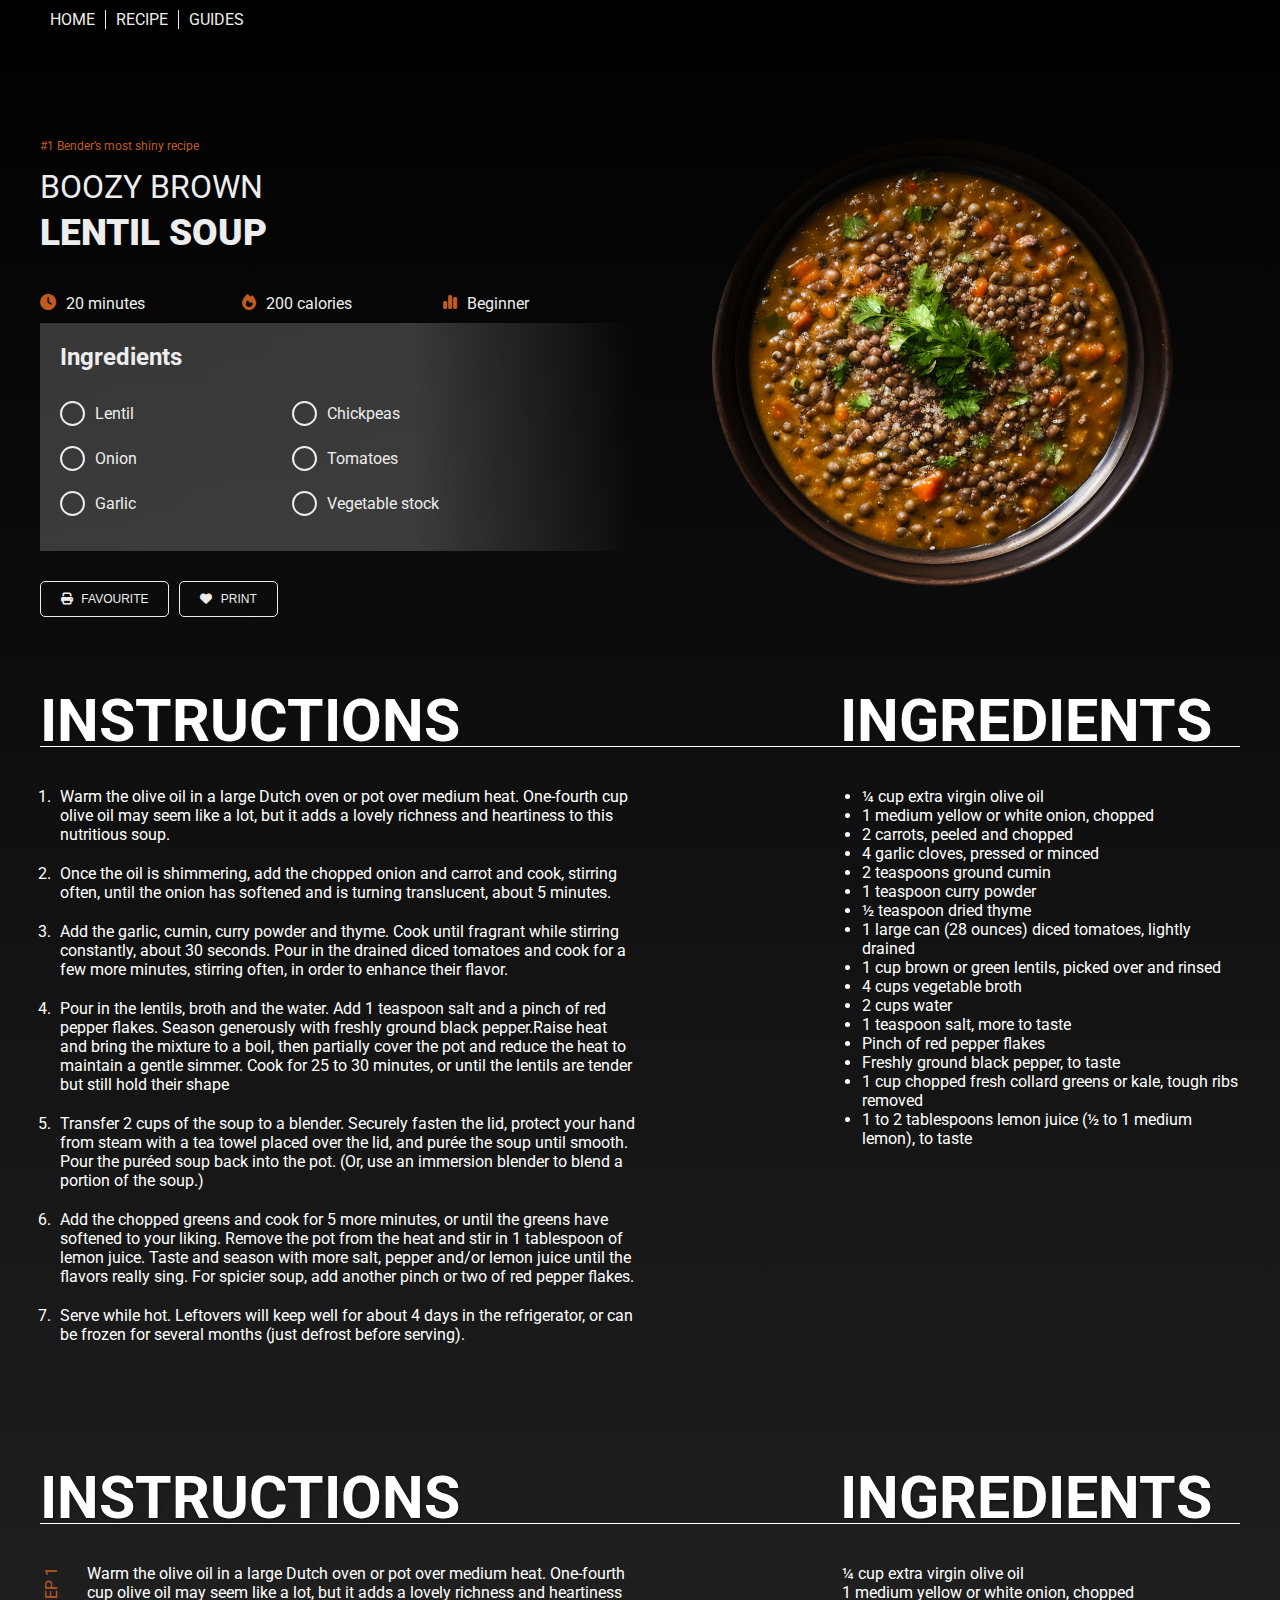
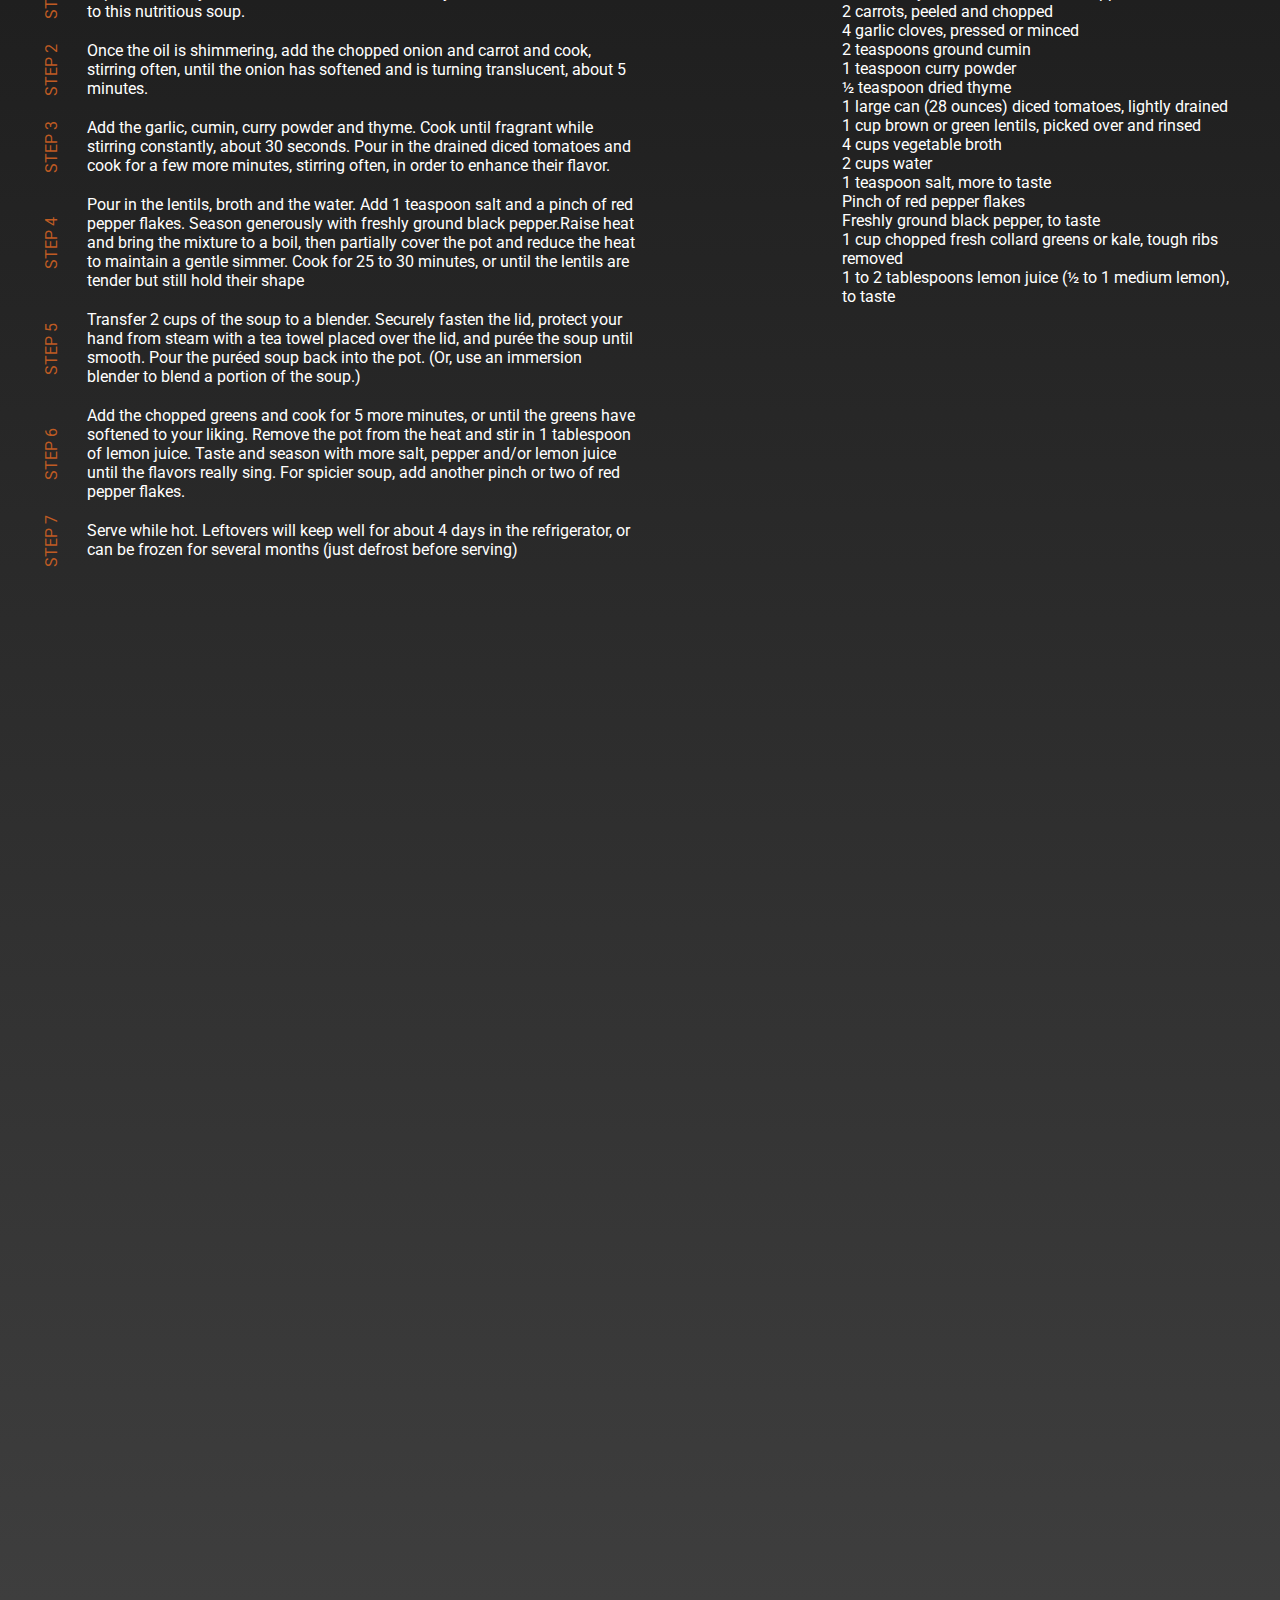
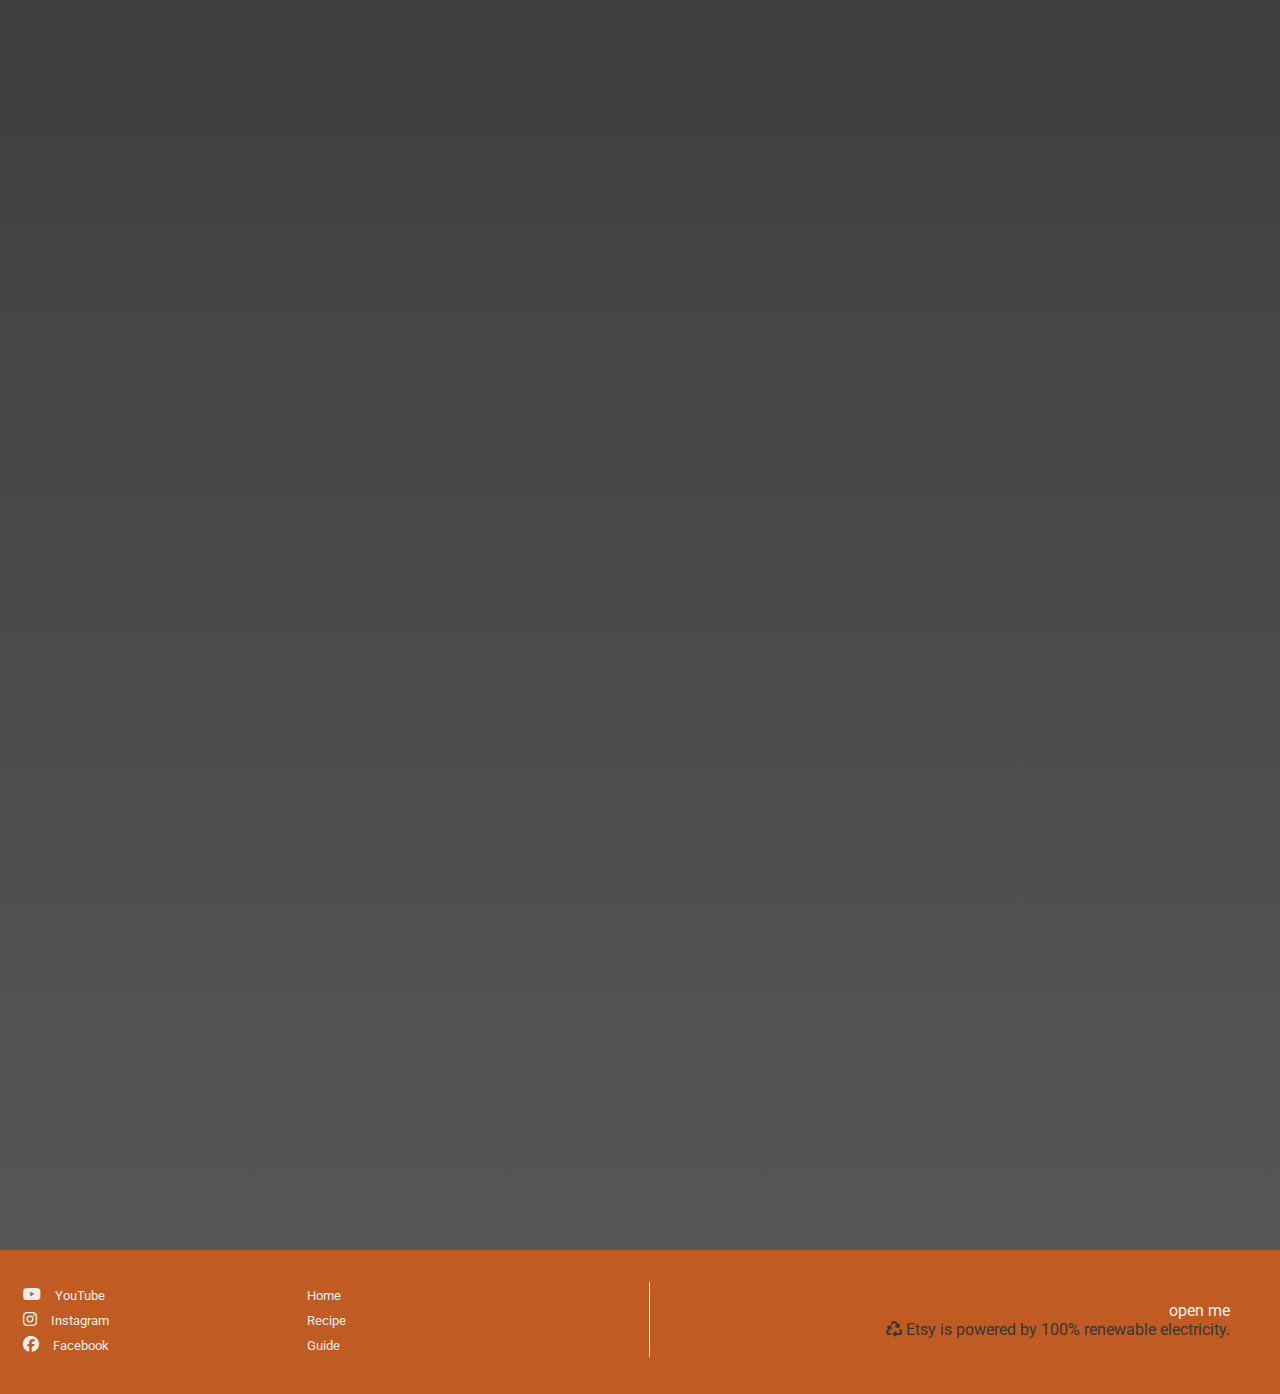
<file: recipe.html>
<!DOCTYPE html>
<html lang="en">
<head>
  <link rel="stylesheet" href="css/style.css">
  <link rel="stylesheet" href="https://cdnjs.cloudflare.com/ajax/libs/font-awesome/6.6.0/css/all.min.css">
  <meta charset="UTF-8">
  <meta name="viewport" content="width=device-width, initial-scale=1.0">
  <title>Recipe Webpage</title>
</head>
<body>
  <div class="container">

    <nav class="navigation">
      <div class="menu-container">
        <ul>
          <li>
            <a href="index.html">Home</a>
          </li>
          <li>
            <a href="recipe.html">Recipe</a>
          </li>
          <li>
            <a href="guides.html">GUIDES</a>
          </li>
        </ul>
      </div>
    </nav>

    

    <section class="recipe_details">
      <div class="recipe_details_left">
        <div class="recipe-hero-text">
          <p class="recipe-hero-text-smallest color-primary">#1 Bender’s most shiny recipe</p>
          <p class="recipe-hero-text-medium">Boozy brown</p>
          <p class="recipe-hero-text-large">Lentil soup</p>
        </div>
        
        <!-- div element to contain 3 info, checkboxes and 2 buttons -->
        <div class="recipe_details_ingredient_block">

          <!-- Part I -->
          <!-- div element .recipe_details_ingredient_block_info_three + .recipe_details_ingredient_block_info_three_item*3 with i+p as children -->
          <div class="recipe_details_ingredient_block_info_three">
            <div class="recipe_details_ingredient_block_info_three_item">
                <i class="fas fa-clock"></i>
                <p>20 minutes</p>
            </div>
            <div class="recipe_details_ingredient_block_info_three_item">
                <i class="fas fa-fire"></i>
                <p>200 calories</p>
            </div>
            <div class="recipe_details_ingredient_block_info_three_item">
                <i class="fas fa-chart-simple"></i>
                <p>Beginner</p>
            </div>



          </div>

       
          <div class="recipe_details_ingredients">
            <!-- Part II -->
            <!-- header (h4) + div element (.recipe_details_ingredient_block_checkboxes) & input fields-->
            <h4> Ingredients</h4>
            <div class="recipe_details_ingredient_block_checkboxes">
                <label> <input type="checkbox">Lentil</label>
                <label> <input type="checkbox">Chickpeas</label>
                <label> <input type="checkbox">Onion</label>
                <label> <input type="checkbox">Tomatoes</label>
                <label> <input type="checkbox">Garlic</label>
                <label> <input type="checkbox">Vegetable stock</label>
            </div>

          </div>

          <!-- Part III -->
          <!-- div element .recipe_details_ingredient_block_buttons with 2 buttons and i + a as children -->
          <div class="recipe_details_ingredient_block_buttons">
            <button>
                <i class="fas fa-print"></i>
                <a href="">Favourite</a>
            </button>
            <button>
                <i class="fas fa-heart"></i>
                <a href="">Print</a>
            </button>
          </div>


        </div>
      </div>

      <!-- right side contains image -->
      <div class="recipe_details_right">
        <div class="recipe_details_right_image">
          <img src="img/boozeLentil.png" alt="">
        </div>
      </div>
    </section>

    <!-- section one with the recipe instructions and ingredients-->
    <section class="content_up">
      <div class="content_up_headline">
        <h3>instructions</h3>
        <h3>ingredients</h3>
      </div>

      <!-- instructions sections -->
      <div class="content_up_text">
        <ol>
          <li>Warm the olive oil in a large Dutch oven or pot over medium heat. One-fourth cup olive oil may seem like a lot,
            but it adds a lovely richness and heartiness to this nutritious soup.
          </li>
          <li>Once the oil is shimmering, add the chopped onion and carrot and cook,
            stirring often, until the onion has softened and is turning translucent, about 5 minutes.
          </li>
          <li>Add the garlic, cumin, curry powder and thyme. Cook until fragrant while stirring constantly, about 30 seconds.
            Pour in the drained diced tomatoes and cook for a few more minutes, stirring often, in order to enhance their flavor.
          </li>
          <li>Pour in the lentils, broth and the water. Add 1 teaspoon salt and a pinch of red pepper flakes. 
            Season generously with freshly ground black pepper.Raise heat and bring the mixture to a boil, 
            then partially cover the pot and reduce the heat to maintain a gentle simmer. 
            Cook for 25 to 30 minutes, or until the lentils are tender but still hold their shape
          </li>
          <li>Transfer 2 cups of the soup to a blender. Securely fasten the lid, protect your hand from steam with a tea towel placed over the lid,
            and purée the soup until smooth. Pour the puréed soup back into the pot. (Or, use an immersion blender to blend a portion of the soup.)
          </li>
          <li>Add the chopped greens and cook for 5 more minutes, or until the greens have softened to your liking.
            Remove the pot from the heat and stir in 1 tablespoon of lemon juice. Taste and season with more salt, pepper and/or lemon juice until the flavors really sing.
            For spicier soup, add another pinch or two of red pepper flakes.
          </li>
          <li>Serve while hot.
            Leftovers will keep well for about 4 days in the refrigerator, or can be frozen for several months (just defrost before serving).
          </li>
        </ol>
        <!-- ingredients sections -->
        <ul>
          <li>¼ cup extra virgin olive oil</li>
          <li>1 medium yellow or white onion, chopped</li>
          <li>2 carrots, peeled and chopped</li>
          <li>4 garlic cloves, pressed or minced</li>
          <li>2 teaspoons ground cumin</li>
          <li>1 teaspoon curry powder</li>
          <li>½ teaspoon dried thyme</li>
          <li>1 large can (28 ounces) diced tomatoes, lightly drained</li>
          <li>1 cup brown or green lentils, picked over and rinsed</li>
          <li>4 cups vegetable broth</li>
          <li>2 cups water</li>
          <li>1 teaspoon salt, more to taste</li>
          <li>Pinch of red pepper flakes</li>
          <li>Freshly ground black pepper, to taste</li>
          <li> 1 cup chopped fresh collard greens or kale, tough ribs removed</li>
          <li>1 to 2 tablespoons lemon juice (½ to 1 medium lemon), to taste</li>
        </ul>
      </div>
    </section>

    <!-- section two with the recipe instructions and ingredients-->
    <section class="content_down">
      <div class="content_down_headline">
        <h3>instructions</h3>
        <h3>ingredients</h3>
      </div>

      <!-- instructions sections -->
      <div class="content_down_text">
        <ol>
          <div class="content_down_container">
            <p class="content_down_steps">Step 1</p>
            <p>Warm the olive oil in a large Dutch oven or pot over medium heat. One-fourth cup olive oil may seem like a lot,
              but it adds a lovely richness and heartiness to this nutritious soup.</p>
          </div>
          <div class="content_down_container">
            <p class="content_down_steps">Step 2</p>
            <p>Once the oil is shimmering, add the chopped onion and carrot and cook,
              stirring often, until the onion has softened and is turning translucent, about 5 minutes.</p>
          </div>
          <div class="content_down_container">
            <p class="content_down_steps">Step 3</p>
            <p>Add the garlic, cumin, curry powder and thyme. Cook until fragrant while stirring constantly, about 30 seconds.
              Pour in the drained diced tomatoes and cook for a few more minutes, stirring often, in order to enhance their flavor.</p>
          </div>
          <div class="content_down_container">
            <p class="content_down_steps">Step 4</p>
            <p>Pour in the lentils, broth and the water. Add 1 teaspoon salt and a pinch of red pepper flakes. 
              Season generously with freshly ground black pepper.Raise heat and bring the mixture to a boil, 
              then partially cover the pot and reduce the heat to maintain a gentle simmer. 
              Cook for 25 to 30 minutes, or until the lentils are tender but still hold their shape</p>
          </div>
          <div class="content_down_container">
            <p class="content_down_steps">Step 5</p>
            <p>Transfer 2 cups of the soup to a blender. Securely fasten the lid, protect your hand from steam with a tea towel placed over the lid,
              and purée the soup until smooth. Pour the puréed soup back into the pot. (Or, use an immersion blender to blend a portion of the soup.)</p>
          </div>
          <div class="content_down_container">
            <p class="content_down_steps">Step 6</p>
            <p>Add the chopped greens and cook for 5 more minutes, or until the greens have softened to your liking.
              Remove the pot from the heat and stir in 1 tablespoon of lemon juice. Taste and season with more salt, pepper and/or lemon juice until the flavors really sing.
              For spicier soup, add another pinch or two of red pepper flakes.</p>
          </div>
          <div class="content_down_container">
            <p class="content_down_steps">Step 7</p>
            <p>Serve while hot.
              Leftovers will keep well for about 4 days in the refrigerator, or can be frozen for several months (just defrost before serving)</p>
          </div>
        </ol>
        <!-- ingredients sections -->
        <ul>
          <li>¼ cup extra virgin olive oil</li>
          <li>1 medium yellow or white onion, chopped</li>
          <li>2 carrots, peeled and chopped</li>
          <li>4 garlic cloves, pressed or minced</li>
          <li>2 teaspoons ground cumin</li>
          <li>1 teaspoon curry powder</li>
          <li>½ teaspoon dried thyme</li>
          <li>1 large can (28 ounces) diced tomatoes, lightly drained</li>
          <li>1 cup brown or green lentils, picked over and rinsed</li>
          <li>4 cups vegetable broth</li>
          <li>2 cups water</li>
          <li>1 teaspoon salt, more to taste</li>
          <li>Pinch of red pepper flakes</li>
          <li>Freshly ground black pepper, to taste</li>
          <li> 1 cup chopped fresh collard greens or kale, tough ribs removed</li>
          <li>1 to 2 tablespoons lemon juice (½ to 1 medium lemon), to taste</li>
        </ul>
      </div>
    </section>

    <div class="filler_block"></div>

    <footer>
      <div class="footer_left">
        <div class="footer_left_some">
          <ul>
            <li>
                <i class="fa-brands fa-youtube"></i>
                <a href="#">YouTube</a>
              </li>
              <li>
                <i class="fa-brands fa-instagram"></i>
                <a href="#">Instagram</a>
             <li>
                <i class="fa-brands fa-facebook"></i>
                <a href="#">Facebook</a>
              </li>
          </ul>
        </div>
        <div class="footer_left_text">
          <ul>
            <li>
              <a href="index.html">Home</a>
            </li>
            <li>
              <a href="recipe.html">Recipe</a>
            </li>
            <li>
              <a href="guides.html">Guide</a>
            </li>
          </ul>
        </div>
      </div>
        <div class="footer_right">
          <p>
            <a href="https://open.spotify.com/album/6Xuu2z00jxRPZei4IJ9neK">open me</a>
          </p>
          <p>
            <i class="fa-solid fa-recycle"></i>
              Etsy is powered by 100% renewable electricity.
          </p>
        </div>
    </footer>
  </div>
</body>
</html>
</file>
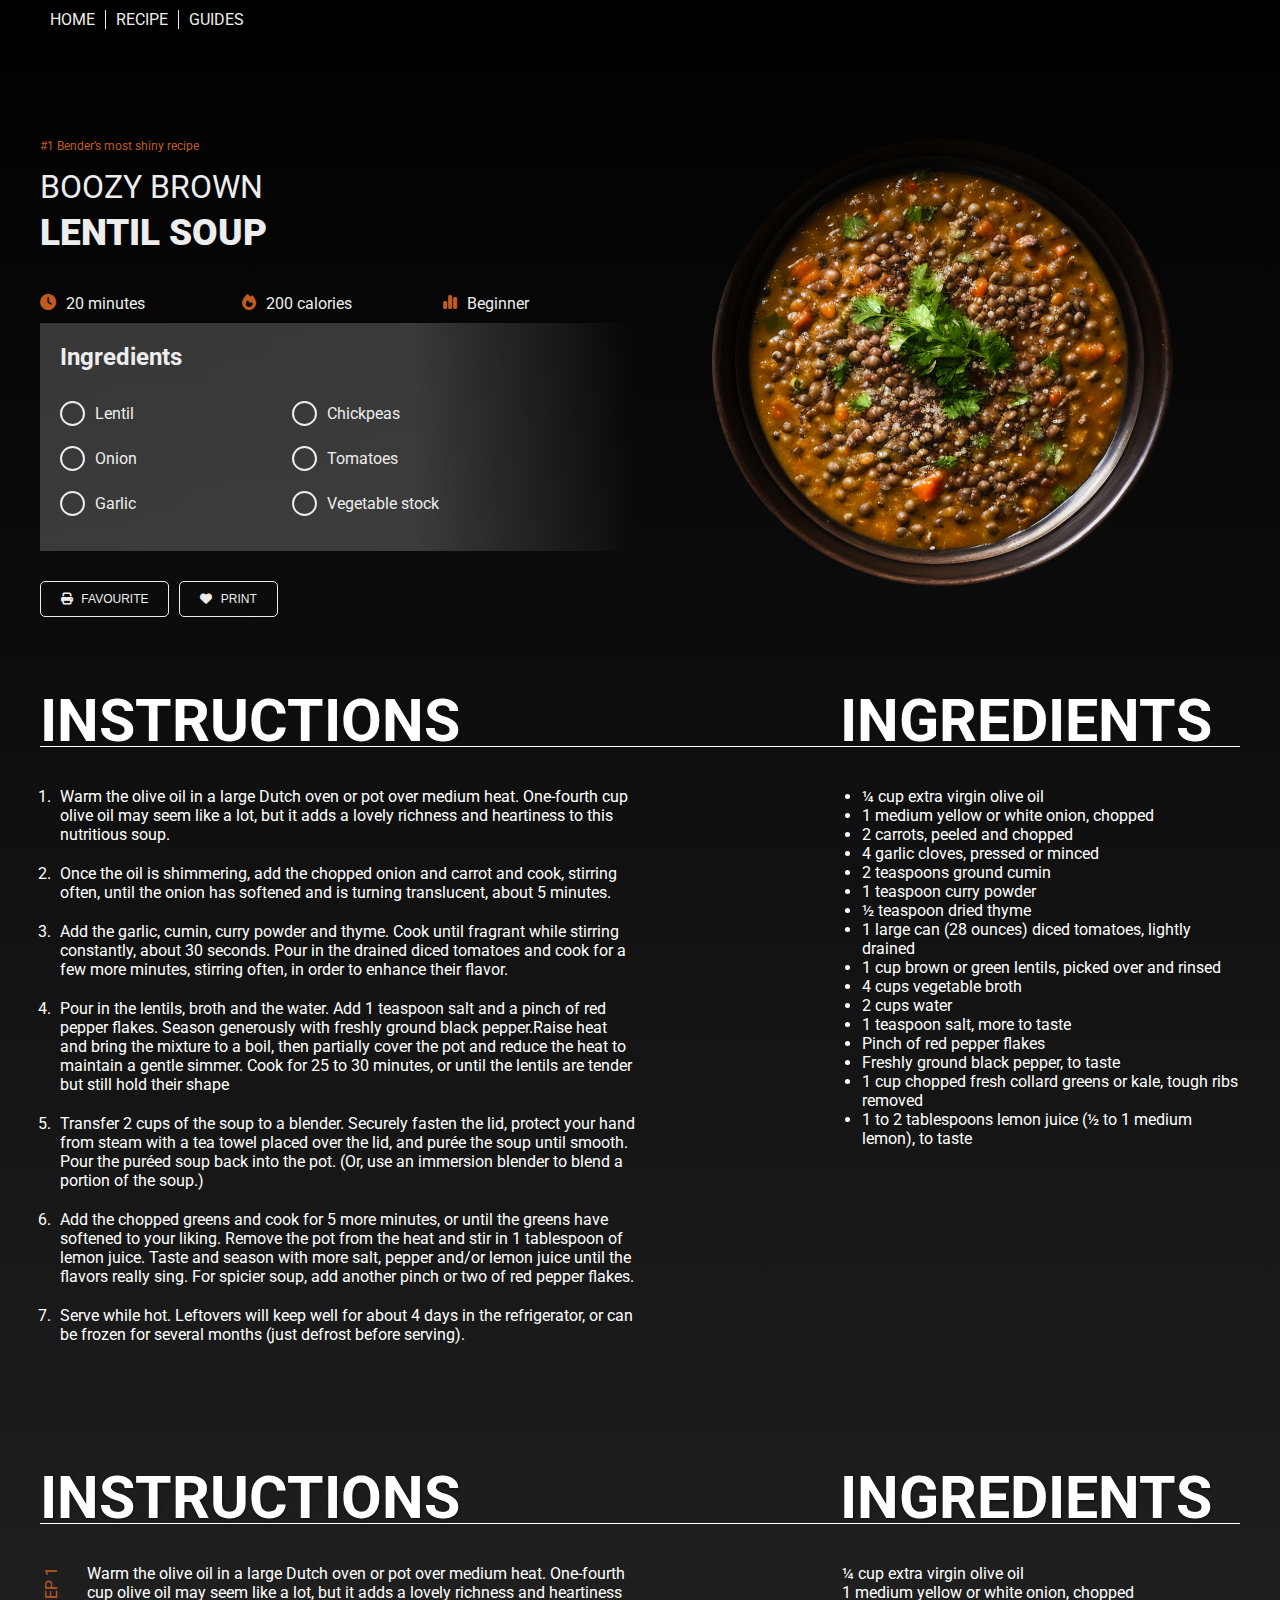
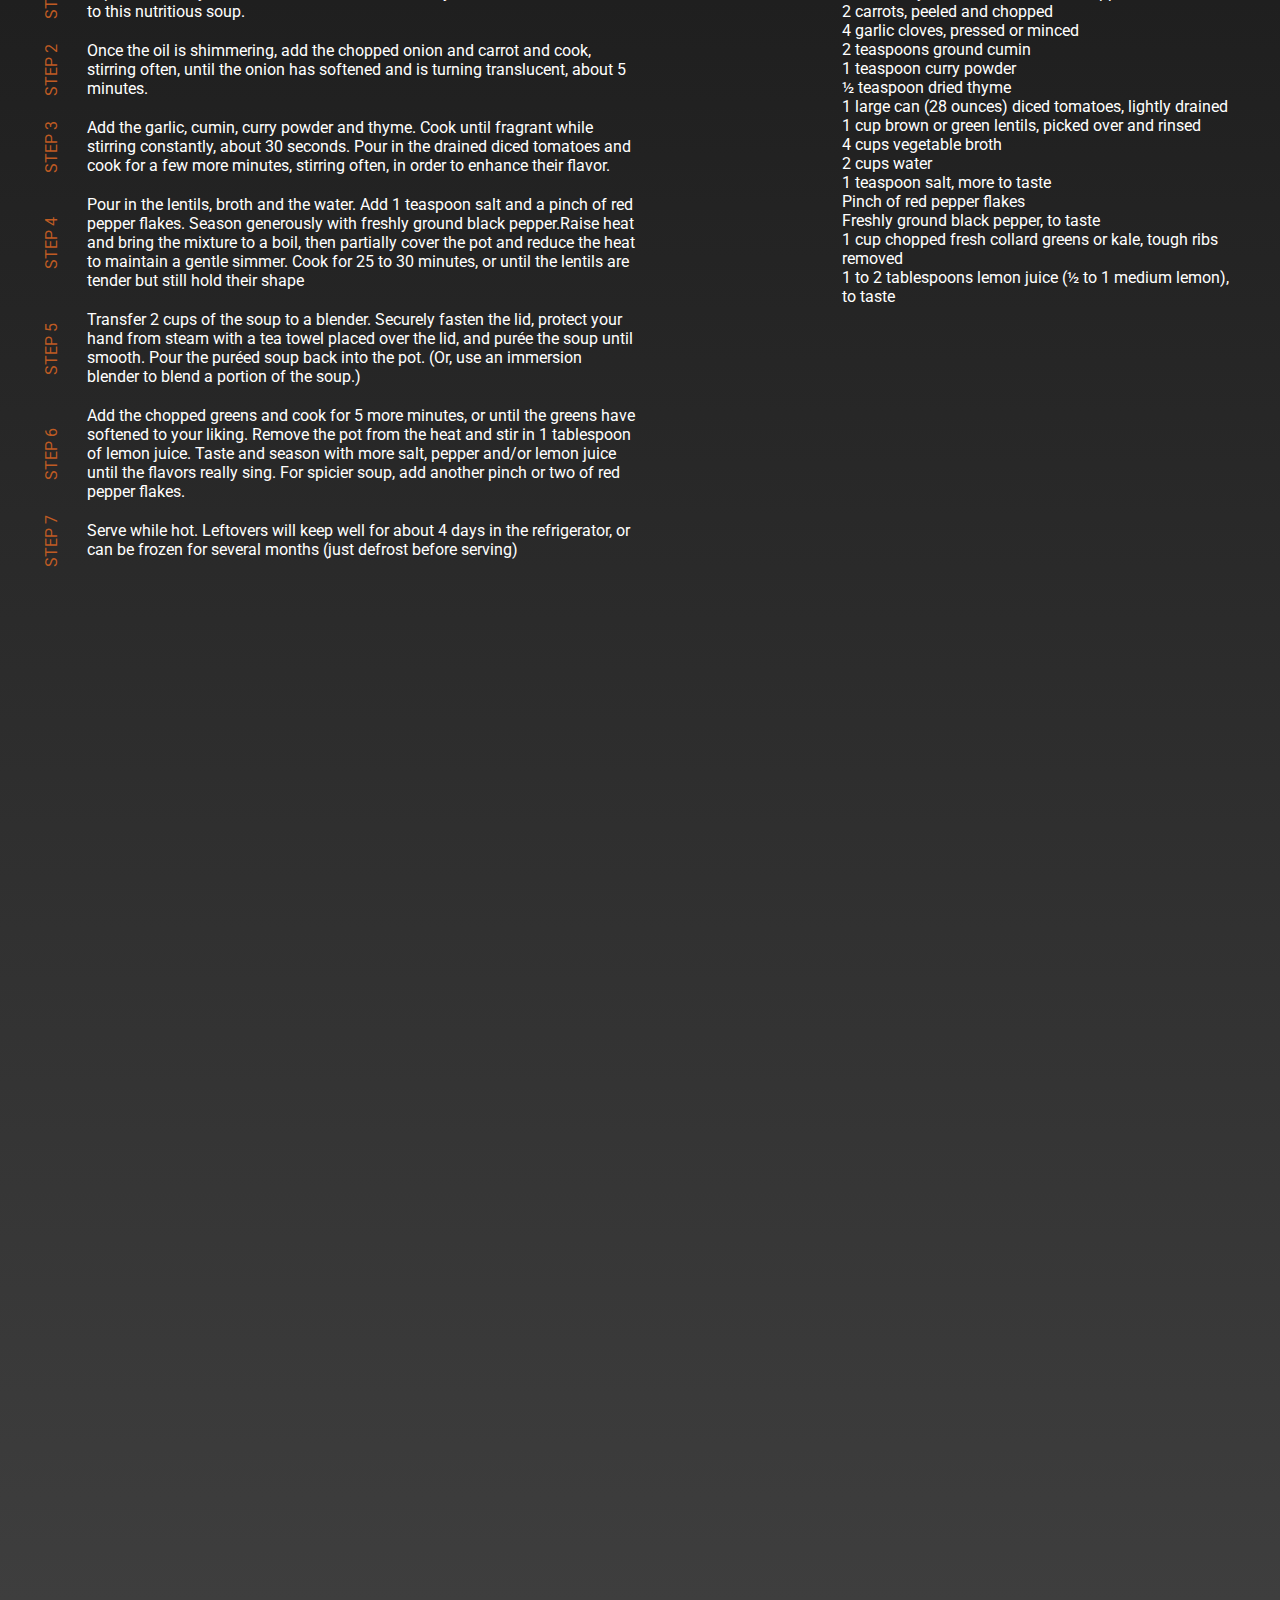
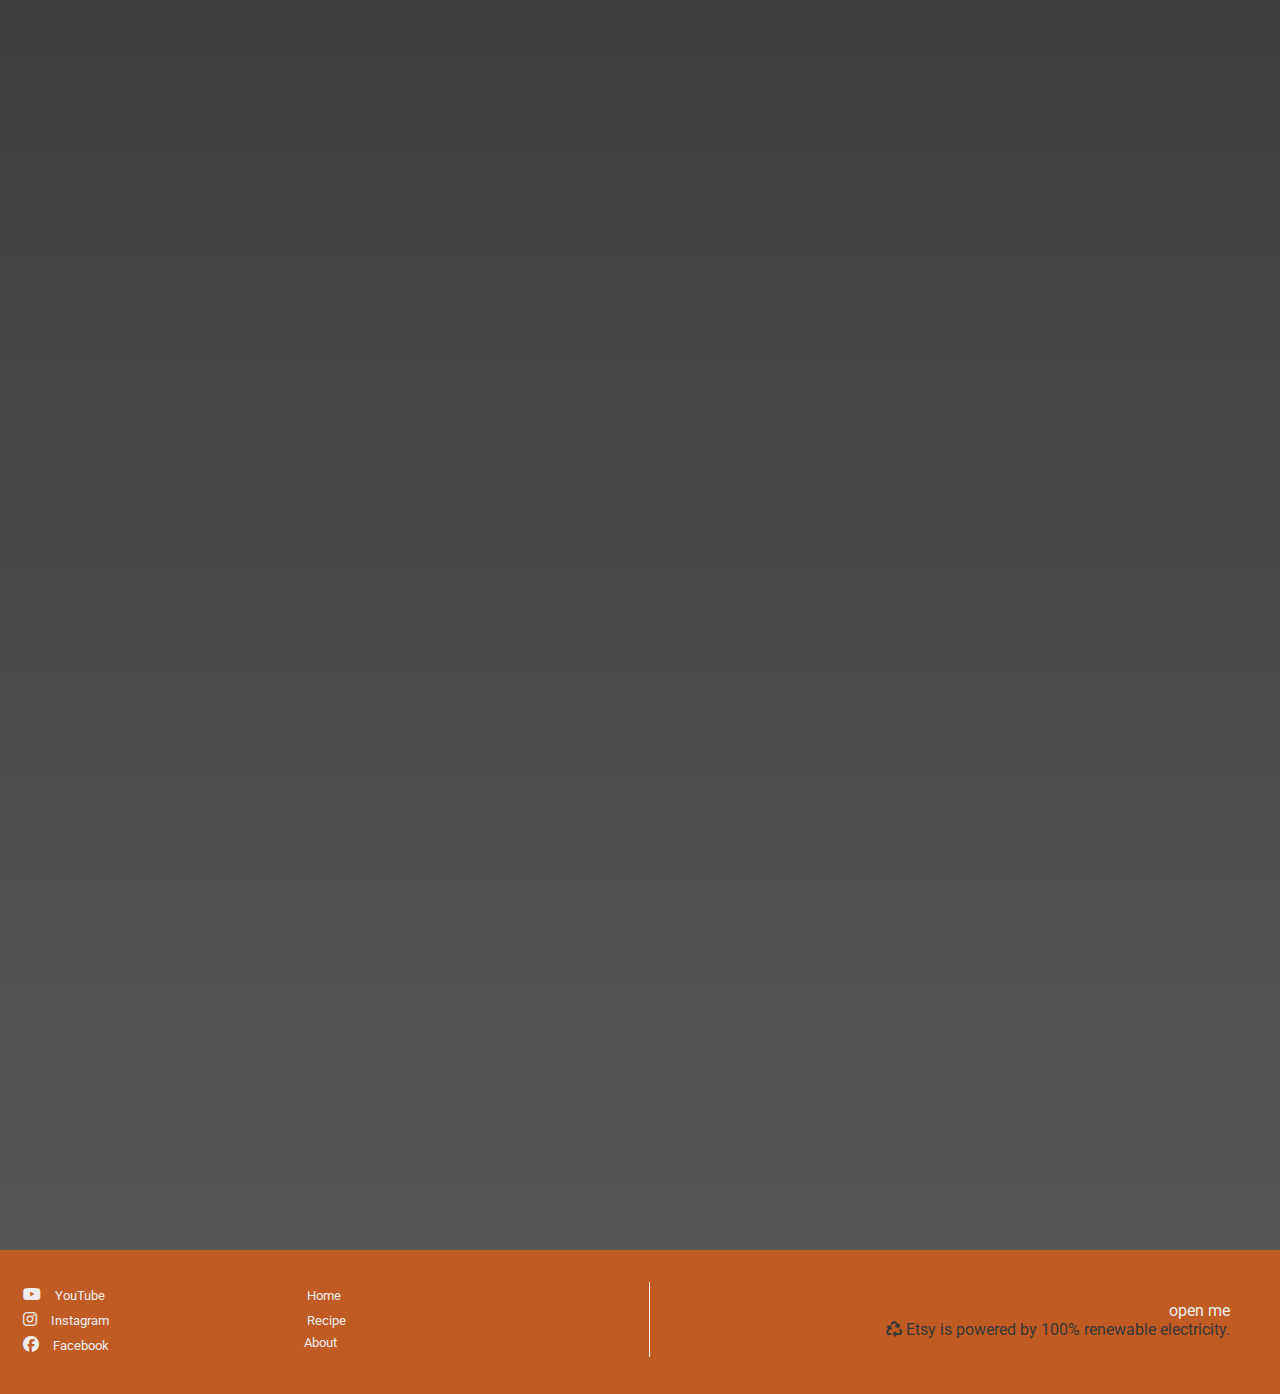
<file: subpage.html>
<!DOCTYPE html>
<html lang="en">
<head>
  <link rel="stylesheet" href="css/style.css">
  <link rel="stylesheet" href="https://cdnjs.cloudflare.com/ajax/libs/font-awesome/6.6.0/css/all.min.css">
  <meta charset="UTF-8">
  <meta name="viewport" content="width=device-width, initial-scale=1.0">
  <title>Recipe Webpage</title>
</head>
<body>
  <div class="container">

    <nav class="navigation">
      <div class="menu-container">
        <ul>
          <li>
            <a href="/">Home</a>
          </li>
          <li>
            <a href="subpage.html">Recipe</a>
          </li>
          <li>
            <a href="guide.html">GUIDES</a>
          </li>
        </ul>
      </div>
    </nav>

    

    <section class="recipe_details">
      <div class="recipe_details_left">
        <div class="recipe-hero-text">
          <p class="recipe-hero-text-smallest color-primary">#1 Bender’s most shiny recipe</p>
          <p class="recipe-hero-text-medium">Boozy brown</p>
          <p class="recipe-hero-text-large">Lentil soup</p>
        </div>
        
        <!-- div element to contain 3 info, checkboxes and 2 buttons -->
        <div class="recipe_details_ingredient_block">

          <!-- Part I -->
          <!-- div element .recipe_details_ingredient_block_info_three + .recipe_details_ingredient_block_info_three_item*3 with i+p as children -->
          <div class="recipe_details_ingredient_block_info_three">
            <div class="recipe_details_ingredient_block_info_three_item">
                <i class="fas fa-clock"></i>
                <p>20 minutes</p>
            </div>
            <div class="recipe_details_ingredient_block_info_three_item">
                <i class="fas fa-fire"></i>
                <p>200 calories</p>
            </div>
            <div class="recipe_details_ingredient_block_info_three_item">
                <i class="fas fa-chart-simple"></i>
                <p>Beginner</p>
            </div>



          </div>

       
          <div class="recipe_details_ingredients">
            <!-- Part II -->
            <!-- header (h4) + div element (.recipe_details_ingredient_block_checkboxes) & input fields-->
            <h4> Ingredients</h4>
            <div class="recipe_details_ingredient_block_checkboxes">
                <label> <input type="checkbox">Lentil</label>
                <label> <input type="checkbox">Chickpeas</label>
                <label> <input type="checkbox">Onion</label>
                <label> <input type="checkbox">Tomatoes</label>
                <label> <input type="checkbox">Garlic</label>
                <label> <input type="checkbox">Vegetable stock</label>
            </div>

          </div>

          <!-- Part III -->
          <!-- div element .recipe_details_ingredient_block_buttons with 2 buttons and i + a as children -->
          <div class="recipe_details_ingredient_block_buttons">
            <button>
                <i class="fas fa-print"></i>
                <a href="">Favourite</a>
            </button>
            <button>
                <i class="fas fa-heart"></i>
                <a href="">Print</a>
            </button>
          </div>


        </div>
      </div>

      <!-- right side contains image -->
      <div class="recipe_details_right">
        <div class="recipe_details_right_image">
          <img src="img/boozeLentil.png" alt="">
        </div>
      </div>
    </section>

    <!-- section one with the recipe instructions and ingredients-->
    <section class="content_up">
      <div class="content_up_headline">
        <h3>instructions</h3>
        <h3>ingredients</h3>
      </div>

      <!-- instructions sections -->
      <div class="content_up_text">
        <ol>
          <li>Warm the olive oil in a large Dutch oven or pot over medium heat. One-fourth cup olive oil may seem like a lot,
            but it adds a lovely richness and heartiness to this nutritious soup.
          </li>
          <li>Once the oil is shimmering, add the chopped onion and carrot and cook,
            stirring often, until the onion has softened and is turning translucent, about 5 minutes.
          </li>
          <li>Add the garlic, cumin, curry powder and thyme. Cook until fragrant while stirring constantly, about 30 seconds.
            Pour in the drained diced tomatoes and cook for a few more minutes, stirring often, in order to enhance their flavor.
          </li>
          <li>Pour in the lentils, broth and the water. Add 1 teaspoon salt and a pinch of red pepper flakes. 
            Season generously with freshly ground black pepper.Raise heat and bring the mixture to a boil, 
            then partially cover the pot and reduce the heat to maintain a gentle simmer. 
            Cook for 25 to 30 minutes, or until the lentils are tender but still hold their shape
          </li>
          <li>Transfer 2 cups of the soup to a blender. Securely fasten the lid, protect your hand from steam with a tea towel placed over the lid,
            and purée the soup until smooth. Pour the puréed soup back into the pot. (Or, use an immersion blender to blend a portion of the soup.)
          </li>
          <li>Add the chopped greens and cook for 5 more minutes, or until the greens have softened to your liking.
            Remove the pot from the heat and stir in 1 tablespoon of lemon juice. Taste and season with more salt, pepper and/or lemon juice until the flavors really sing.
            For spicier soup, add another pinch or two of red pepper flakes.
          </li>
          <li>Serve while hot.
            Leftovers will keep well for about 4 days in the refrigerator, or can be frozen for several months (just defrost before serving).
          </li>
        </ol>
        <!-- ingredients sections -->
        <ul>
          <li>¼ cup extra virgin olive oil</li>
          <li>1 medium yellow or white onion, chopped</li>
          <li>2 carrots, peeled and chopped</li>
          <li>4 garlic cloves, pressed or minced</li>
          <li>2 teaspoons ground cumin</li>
          <li>1 teaspoon curry powder</li>
          <li>½ teaspoon dried thyme</li>
          <li>1 large can (28 ounces) diced tomatoes, lightly drained</li>
          <li>1 cup brown or green lentils, picked over and rinsed</li>
          <li>4 cups vegetable broth</li>
          <li>2 cups water</li>
          <li>1 teaspoon salt, more to taste</li>
          <li>Pinch of red pepper flakes</li>
          <li>Freshly ground black pepper, to taste</li>
          <li> 1 cup chopped fresh collard greens or kale, tough ribs removed</li>
          <li>1 to 2 tablespoons lemon juice (½ to 1 medium lemon), to taste</li>
        </ul>
      </div>
    </section>

    <!-- section two with the recipe instructions and ingredients-->
    <section class="content_down">
      <div class="content_down_headline">
        <h3>instructions</h3>
        <h3>ingredients</h3>
      </div>

      <!-- instructions sections -->
      <div class="content_down_text">
        <ol>
          <div class="content_down_container">
            <p class="content_down_steps">Step 1</p>
            <p>Warm the olive oil in a large Dutch oven or pot over medium heat. One-fourth cup olive oil may seem like a lot,
              but it adds a lovely richness and heartiness to this nutritious soup.</p>
          </div>
          <div class="content_down_container">
            <p class="content_down_steps">Step 2</p>
            <p>Once the oil is shimmering, add the chopped onion and carrot and cook,
              stirring often, until the onion has softened and is turning translucent, about 5 minutes.</p>
          </div>
          <div class="content_down_container">
            <p class="content_down_steps">Step 3</p>
            <p>Add the garlic, cumin, curry powder and thyme. Cook until fragrant while stirring constantly, about 30 seconds.
              Pour in the drained diced tomatoes and cook for a few more minutes, stirring often, in order to enhance their flavor.</p>
          </div>
          <div class="content_down_container">
            <p class="content_down_steps">Step 4</p>
            <p>Pour in the lentils, broth and the water. Add 1 teaspoon salt and a pinch of red pepper flakes. 
              Season generously with freshly ground black pepper.Raise heat and bring the mixture to a boil, 
              then partially cover the pot and reduce the heat to maintain a gentle simmer. 
              Cook for 25 to 30 minutes, or until the lentils are tender but still hold their shape</p>
          </div>
          <div class="content_down_container">
            <p class="content_down_steps">Step 5</p>
            <p>Transfer 2 cups of the soup to a blender. Securely fasten the lid, protect your hand from steam with a tea towel placed over the lid,
              and purée the soup until smooth. Pour the puréed soup back into the pot. (Or, use an immersion blender to blend a portion of the soup.)</p>
          </div>
          <div class="content_down_container">
            <p class="content_down_steps">Step 6</p>
            <p>Add the chopped greens and cook for 5 more minutes, or until the greens have softened to your liking.
              Remove the pot from the heat and stir in 1 tablespoon of lemon juice. Taste and season with more salt, pepper and/or lemon juice until the flavors really sing.
              For spicier soup, add another pinch or two of red pepper flakes.</p>
          </div>
          <div class="content_down_container">
            <p class="content_down_steps">Step 7</p>
            <p>Serve while hot.
              Leftovers will keep well for about 4 days in the refrigerator, or can be frozen for several months (just defrost before serving)</p>
          </div>
        </ol>
        <!-- ingredients sections -->
        <ul>
          <li>¼ cup extra virgin olive oil</li>
          <li>1 medium yellow or white onion, chopped</li>
          <li>2 carrots, peeled and chopped</li>
          <li>4 garlic cloves, pressed or minced</li>
          <li>2 teaspoons ground cumin</li>
          <li>1 teaspoon curry powder</li>
          <li>½ teaspoon dried thyme</li>
          <li>1 large can (28 ounces) diced tomatoes, lightly drained</li>
          <li>1 cup brown or green lentils, picked over and rinsed</li>
          <li>4 cups vegetable broth</li>
          <li>2 cups water</li>
          <li>1 teaspoon salt, more to taste</li>
          <li>Pinch of red pepper flakes</li>
          <li>Freshly ground black pepper, to taste</li>
          <li> 1 cup chopped fresh collard greens or kale, tough ribs removed</li>
          <li>1 to 2 tablespoons lemon juice (½ to 1 medium lemon), to taste</li>
        </ul>
      </div>
    </section>

    <div class="filler_block"></div>

    <footer>
      <div class="footer_left">
        <div class="footer_left_some">
          <ul>
            <li>
              <i class="fa-brands fa-youtube"></i>
              <a href="#">YouTube</a>
            </li>
            <li>
              <i class="fa-brands fa-instagram"></i>
              <a href="#">Instagram</a>
            </li>
            <li>
              <i class="fa-brands fa-facebook"></i>
              <a href="#">Facebook</a>
            </li>
          </ul>
        </div>
        <div class="footer_left_text">
          <ul>
              <li>
                <a href="#">Home</a>
              </li>
              <li>
                <a href="#">Recipe</a>
              </li>
                <a href="#">About</a>
              </li>
          </ul>
        </div>
        </div>
        <div class="footer_right">
          <p>
            <a href="https://open.spotify.com/album/6Xuu2z00jxRPZei4IJ9neK">open me</a>
          </p>
          <p>
            <i class="fa-solid fa-recycle"></i>
            Etsy is powered by 100% renewable electricity.
          </p>
        </div>
      </div>
    </footer>

  </div>
</body>
</html>
</file>
<file: css/style.css>
@import url('https://fonts.googleapis.com/css2?family=Roboto:ital,wght@0,100;0,300;0,400;0,500;0,700;0,900;1,100;1,300;1,400;1,500;1,700;1,900&display=swap');
@import url('https://fonts.googleapis.com/css2?family=Roboto+Condensed:ital,wght@0,100..900;1,100..900&display=swap');
:root {
/*Dimensions*/
--width-full:100%;
--width-12col:1200px;

/*Grid Settings*/
--grid-gap: 10px;
--padding-default: 20px;

/*Colors*/
--backround-color-navigation: #00000088;
--backround-color-light: #ededed;
--backround-color-dark-bg: #111111;
--primary-color: #bf5b23;
--color-white: #ffffff;
--color_dark: #373737;
--color-light: #ebebeb;

/*color swatch category*/
--category-seafood: #3E30E2;
--category-chicken: #249C8E;
--category-meats: #D09189;
--category-veg: #298F3F;
--category-dessert: #9374EB;
--category-misc: #9A951E;
--category-pasta: #BF5B23;
}

/*reset CSS*/
*{
    margin: 0;
    padding: 0;
    box-sizing: border-box;
}

/**Global Styles*/
.category-seafood{
    color: var(--category-seafood);
}
.category-chicken{
    color: var(--category-chicken);
}
.category-meats{
    color: var(--category-meats);
}
.category-veg{
    color: var(--category-veg);
}
.category-dessert{
    color: var(--category-dessert);
}
.category-misc{
    color: var(--category-misc);
}
.category-pasta{
    color: var(--category-pasta);
}

body{
    background-color:var(--backround-color-dark-bg);
    font-family: "Roboto", sans-serif;
}

.container{
    background: rgb(0,0,0);
    background: linear-gradient(180deg, rgba(0,0,0,1) 0%, rgba(89,89,89,1) 100%);
    width: var(--width-full);
    height: auto;

}
.navigation{
background-color:var(--backround-color-navigation);
position: relative;
z-index: 1000; /*this will give the transparecy*/
}

.menu-container{
width:var(--width-12col);
margin:0 auto;
}

.menu-container ul {
    display: flex;
}

.menu-container ul li {
    list-style-type: none;
    margin:10px 0 10px 0; /* it starts with the margin from top, right, bottom, left*/
  }
  .menu-container ul li a{  /*this is how we go exactly to the home button, by writting every box*/
    color: var(--backround-color-light);
    text-decoration: none; /*this removed the underline from the words written in the navigation bar*/
    text-transform: uppercase;
    border-right: 1px solid var(--backround-color-light); /*when we have a border we need to write width, type and the color last*/
    padding-right: 10px;
    padding: 0 10px 0 10px;
  }

  .menu-container ul li a:hover {  
    color: var(--primary-color);
   }

   .menu-container ul li:last-child a {  /*if you were to attach ''last child'' to a, it wold not work because it doesn't recognise cause it is not a list, there is only one a, while li- there are 3 of those*/
    border-right: none;
   }

  .hero{
    background-image: url('https://picsum.photos/1920/800');
    width: var(--width-full);
    height: auto;
    min-height: 600px;
    background-repeat: no-repeat;
    background-size: cover;
    background-position: center center;
    margin-top: -40px;
    color: var(--backround-color-light);

  }
    .hero-container{
        display:grid;
        grid-template-columns: repeat(12, 1fr);
        grid-template-rows: auto auto auto;
        width: var(--width-12col);
        gap: var(--grid-gap);
        margin: 0 auto;
    }

    .hero-text{
        grid-column: 1/span 4;
        margin-top: 200px;
        grid-row: 1;
    }
    .hero-search{
        grid-column: 2/span 3;
        margin-top: 60px;
        grid-row: 2;
        position: relative;
    } 

    .search-input{
        background-color: transparent; /*this will not work in Safari- need to add -webkit-appearance: none;*/
        outline: none;
        border: 1px solid var(--backround-color-light);
        border-radius: 5px;
        padding: 10px 20px 10px 40px;
        color: var(--backround-color-light);
    }

    .search-input::placeholder{
        color: var(--backround-color-light);
    }

    #search-icon{
        color: var(--backround-color-light);
        position:absolute;
        top: 10px;
        left: 10px;
    }
    
    .hero-text-smallest{
        font-size: 12px;
    }
    .hero-text-medium{
        font-size: 32px;
        text-transform: uppercase;
        margin-top: 15px;
    }
    .hero-text-large{
        font-size: 37px;
        text-transform: uppercase;
        font-weight: 900;
        margin-top: 5px;
        margin-bottom: 15px;
    }
    .todays_recipes{
        height: fit-content;
        width: var(--width-full);
        display: grid;
        grid-template-columns: 1 fr;
        grid-template-rows: 130px auto;
        gap: var(--grid-gap);
    }

    .todays_recipes_content_block_image img {
        height:200px;
        width: 100%;
        background-size: cover;
        background-position: center;
        border-radius: 5px 5px 0 0; /* you can also do border-top-left-radius: ; */
        }
        /*.todays_recipes_content_block_image{
            clip-path: polygon(0 0, 100% 15%, 100% 100%, 0% 100%);
        } */

    .todays_recipes_headline {
        color: var(--color-white);
        height: 60px;
        border-bottom: 1px solid var(--color-white);
        text-transform: uppercase;
        font-weight: 700;
        display: flex;
        align-items: center;
        justify-self: flex-start;
        margin: 70px auto;
        width: var(--width-12col);
        font-size: 50px;
        text-shadow: 1px 1px 3px var(--backround-color-dark-bg);
    }

    .todays_recipes_content{
        display: grid;
        grid-template-columns: repeat(4, 1fr);
        gap: var(--grid-gap);
        box-sizing: border-box;
        width: var(--width-12col);
        margin:0 auto;
    }
    .todays_recipes_content_block{
        background-color: var(--backround-color-light);
        border-radius: 5px;
        box-shadow: 1px 1px 2px var(--backround-color-dark-bg);
    }
    .todays_recipes_content_block_text{
        padding:20px;
        color: var(--color_dark);
        display: flex;
        flex-direction: column;
        justify-content: space-between;
        flex: 1;
    }

    .todays_recipes_content_block_text h4{
        text-transform: uppercase;
        font-size: 22px;
        font-weight: 700;
        margin-bottom: 10px;
    }
    .todays_recipes_content_block_text p{
        font-size: 16px;
        font-family: 'Roboto Condensed', sans-serif;
    }

    .todays_recipes_content_block_bottom_area{
        display: flex; /*this makes the things inside go on the horizontal line compared to display grid*/
        justify-content: space-between;
        margin: 20px 0 0 0;
    }
    .todays_recipes_content_block_bottom_area_left{
        display: flex;
        flex-direction: column;
        justify-content: space-between;
        padding: 0 0 0 10px;
        border-left: 1px solid var(--category-seafood);
        text-transform: uppercase;
    }
    
    div[data-category="seafood"] {
        border-left: 1px solid var(--category-seafood);
    }
    p[data-category="seafood"]{
        color: var(--category-seafood)
    }
    #cat-test::after{
        content:attr(data-category)
    }
    div[data-category="chicken"] {
        border-left: 1px solid var(--category-chicken);
    }
    p[data-category="chicken"]{
        color: var(--category-chicken)
    }
    #cat-test::after{
        content:attr(data-category)
    }
    p[data-category="dessert"] {
        color: var(--category-dessert)
        }
    div[data-category="dessert"] {
        border-left: 1px solid var(--category-dessert);
    }
    #cat-test::after{
        content:attr(data-category)
    }
    div[data-category="meats"] {
        border-left: 1px solid var(--category-meats);
    }
    p[data-category="meats"]{
        color: var(--category-meats)
    }
    #cat-test::after{
        content:attr(data-category)
    }
        /* .category-color{
        color: var(--category-seafood);
    } */

    .todays_recipes_content_block_bottom_area_right button{
        background-color: var(--color_dark);
        border: 1px, solid var(--backround-color-light);
        padding: 8px 16px;
        border-radius: 5px;
        font-size: 12px;
        font-weight: 700;
        cursor: pointer;
    }
    .todays_recipes_content_block_bottom_area_right button a{
        color: var(--backround-color-light);
        text-decoration: none;
        text-transform: uppercase;
        font-size: 12px;
    }

    .categories{
        height: fit-content;
        width: var(--width-full);
        display: grid;
        grid-template-columns: 1 fr;
        gap: var(--grid-gap);
    }

    .categories_headline {
        color: var(--color-white);
        height: 60px;
        border-bottom: 1px solid var(--color-white);
        text-transform: uppercase;
        font-weight: 700;
        display: flex;
        align-items: center;
        justify-self: flex-start;
        margin: 28px auto;
        width: var(--width-12col);
        font-size: 50px;
        text-shadow: 1px 1px 3px var(--backround-color-dark-bg);
    }

    .categories_content{
        width:var(--width-12col);
        height: auto;
        display: flex;
        flex-direction: row;
        justify-content: space-around;
        background-color: var(--backround-color-light);
        border-radius:5px;
        padding:5px;
        margin: 0 auto;
        gap: var(--grid-gap);
    }
    .categories_content_block{
        box-sizing: border-box;
        justify-content: center;
    }
    .categories_content_block_text{
        color: var(--color_dark);
        display: flex;
        flex-direction: column;
        justify-content: space-around;
        flex: 1;
        text-transform: uppercase;
        text-align: center;
    }
    .categories_content_block_icon{
        display: flex;
        justify-content: center;
    }
    #vegetarian-icon{
        color:var(--category-veg);
        font-size: 40px;
    }
    #seafood-icon{
        color:var(--category-seafood);
        font-size: 40px;
    }
    #pastas-icon{
        color: var(--category-pasta);
        font-size: 40px;
    }
    #chicken-icon{
        color: var(--category-chicken);
        font-size: 40px;
    }
    #snacks-icon{
        color: var(--category-misc);
        font-size: 40px;
    }
    #meat-icon{
        color: var(--category-meats);
        font-size: 40px;
    }
    #dessert-icon{
        color: var(--category-dessert);
        font-size: 40px;
    }

    [data-category="vegetarian"]{
        color: var(--category-veg)
    }
    [data-category="seafood"]{
        color: var(--category-seafood)
    }
    [data-category="pastas"]{
        color: var(--category-pasta)
    }
    [data-category="chicken"]{
        color: var(--category-chicken)
    }
    [data-category="snacks"]{
        color: var(--category-misc)
    }
    [data-category="meat"]{
        color: var(--category-meats)
    }
    [data-category="dessert"]{
        color: var(--category-dessert)
    }

    .content_image{
        height: 600px;
        width: 100%;
        background: url("https://picsum.photos/300/175");
        background-repeat: no-repeat;
        background-size: cover;
        clip-path: polygon(0 0, 100% 25%, 100% 100%, 0% 100%);
    }

    .content_container{
        display: grid;
        grid-template-columns: repeat(12, 1fr);
        grid-template-rows: auto auto auto;
        width: var(--width-12col);
        gap: var(--grid-gap);
        margin: 0 auto;
    }

    .content_image_text_box{
        background-color: var(--backround-color-light);
        border-radius: 5px;
        padding: 2rem;
        margin-top: 200px;
        grid-column: 9 / span 4;
    }
    .kitchen_area{
        height: fit-content;
        width: var(--width-full);
        display: grid;
        grid-template-columns: 1 fr;
        grid-template-rows: 130px auto;
        gap: var(--grid-gap); 
    }

    .kitchen_area_headline {
        color: var(--color-white);
        height: 60px;
        border-bottom: 1px solid var(--color-white);
        text-transform: uppercase;
        font-weight: 700;
        display: flex;
        align-items: center;
        justify-self: flex-start;
        margin: 28px auto;
        width: var(--width-12col);
        font-size: 50px;
        text-shadow: 1px 1px 3px var(--backround-color-dark-bg);
    }
    .kitchen_area_content{
        display: grid;
        grid-template-columns: repeat(2, 1fr);
        grid-template-rows:repeat(3,380px);
        box-sizing: border-box;
        width: var(--width-12col);
        margin: 0 auto;
    }
    
    .kitchen_area_content_block{
        background-color: var(--backround-color-light);
        color: var(--color_dark);
        display: flex;
        flex-direction: column;
        justify-content: flex-start;
        padding: 79px 186px 174px 93px;
    }
    
    #img-kitchen{
        background: url("https://picsum.photos/300/175");
        background-repeat: no-repeat;
        background-size: cover;
    }
    .kitchen_area_content_block h6{
        padding: 0 0 0 12px;
        border-left: 2px solid var(--primary-color);
    }
    .kitchen_area_content_block h4{
        padding: 12px 0 12px 0; 
        color: #FF5C00;
        text-transform: uppercase;
    }
    .kitchen_area_content_block p{
        padding: 0 0 45px 0;
    }
    .kitchen_area_content_block_link button{
        background-color: var(--color_dark);
        border: 1px, solid var(--backround-color-light);
        padding: 10px 50px;
        border-radius: 5px;
        font-size: 12px;
        font-weight: 700;
        cursor: pointer;
    }
    .kitchen_area_content_block_link button a{
        color: var(--backround-color-light);
        text-decoration: none;
        text-transform: uppercase;
        font-size: 15px;
    }

    /*FOOTER AREA*/
    footer{
        margin:241px 0 0 0;
        padding:32px 0 37px 20px ;
        background-color: var(--primary-color);
        color: var(--color_dark);
        display: flex;
        flex-direction: row;
        align-items: center;
    }
    .footer_left{
        display: flex;
        flex-direction: row;
        border-right:1px solid var(--color-white);
        width:50%;
    }
    .footer_left_some a{
        padding: 0 192px 0 10px;
        font-size: 13px;
        color: var(--backround-color-light);
        text-decoration: none;

    } 
   .footer_left_some ul li{
        list-style-type: none;
        padding: 3px;
        color: var(--backround-color-light);
    }
    .footer_left_text a{
        font-size: 13px;
        color: var(--backround-color-light);
        text-decoration: none;
    }
    .footer_left_text ul li {
        list-style-type: none;
        padding: 3px;
    }
    .footer_right{
        display: flex;
        flex-direction:column;
        justify-content: flex-end;
        text-align:right;
        width:50%;
        padding-right: 50px;
    }
    .footer_right a{
        color: var(--backround-color-light);
        text-decoration: none;
    }
    .footer_right p1{
        padding: 35px 80px 0 0;
    }

    

/* Recipe_page */
.color-primary {
    color:var(--primary-color);
  }
  
  .recipe_details {
    display:grid;
    grid-template-columns: repeat(12, 1fr);
    grid-template-rows: auto;
    gap:var(--grid-gap);
    width:var(--width-12col);
    margin: 0 auto;
    padding:100px 0 0 0;
  }
  
  .recipe_details_left {
    grid-column: 1 / span 6;
  }
  
  
  .recipe-hero-container {/* child to follow to 12 column */
    display:grid;
    grid-template-columns: repeat(12, 1fr);
    grid-template-rows: auto auto auto;
    width:var(--width-12col);
    gap:var(--grid-gap);
    margin: 0 auto;
  } 
  
  .recipe-hero-text {
    grid-column: 1 / span 4;
    margin-top:0px;
    grid-row: 1;
    color: var(--backround-color-light);
  }
  
  .recipe-hero-text-smallest {
    font-size: 12px;
  }
  
  .recipe-hero-text-medium {
    font-size: 32px;
    text-transform: uppercase;
    margin-top:15px;
  }
  
  .recipe-hero-text-large {
    font-size: 37px;
    text-transform: uppercase;
    font-weight: 900;
    margin-top:5px;
    margin-bottom:15px
  }
  
  
  /* START HERE */
  /* PART I - Three icon+info */

  .recipe_details_ingredient_block_info_three {
    display: grid;
    grid-template-columns: repeat(3,1fr);
    gap: var(--grid-gap);
    margin: 30px 0 0 0;
    color: var(--backround-color-light);
  }
  .recipe_details_ingredient_block_info_three_item{
    display: flex;
    padding: 10px 0;

  }
  .recipe_details_ingredient_block_info_three_item i{
    color: var(--primary-color);
    padding: 0 10px 0 0;
        
  }
  
  /* Part I End */
  
  /* PART II - input field ingredients start */
  .recipe_details_ingredients{
    margin: 0 0 30px 0;
    color: var(--backround-color-light);
    padding: 20px 20px 5px 20px;
    background: rgb(217,217,217);
    background: linear-gradient(90deg, rgba(217,217,217,0.23) 0%, rgba(217,217,217,0.24) 63%, rgba(217,217,217,0) 100%);
  }
  .recipe_details_ingredients h4{
    font-size: 24px;
    margin: 0 0 20px 0;
  }
  .recipe_details_ingredient_block_checkboxes{
    display: flex;
    flex-wrap: wrap;
    margin: 0 0 20px 0;
    
  }
  .recipe_details_ingredients label{
    width:40%;
    display:flex;
    margin: 10px 10px 10px 0;
    font-size: 16px;
    align-items: center;
  }
  .recipe_details_ingredients input[type="checkbox"] {
    appearance: none;
    width: 25px;
    height: 25px;
    border-radius: 50%;
    border: 2px solid var(--backround-color-light);
    margin-right: 10px;
    cursor: pointer;
    position: relative;
  }
  .recipe_details_ingredients input[type="checkbox"]:checked {
    background-color: var(--primary-color);
    border: none;
    
  }
  .recipe_details_ingredients input[type="checkbox"]:checked::after{
    content: '';
    display: block;
    width: 5px;
    height: 10px;
    border:solid var(--backround-color-light);
    border-width: 0 2px 2px 0;
    transform: translate(-50%, -50%) rotate(45deg);
    position: absolute;
    top: 45%;
    left: 50%;
  }
  /* input field ingredients end - PART II end */
  
  
  
  /* PART III - buttons after input fields */
  .recipe_details_ingredient_block_buttons{
    display: flex;
    margin:30px 0 0 0;
  }
  .recipe_details_ingredient_block_buttons button{
    background-color: transparent;
    border: 1px solid var(--backround-color-light);
    border-radius: 5px;
    padding: 10px 20px;
    font-size: 12px;
    text-transform: uppercase;
    margin: 0 10px 0 0;
  }
  .recipe_details_ingredient_block_buttons button a{
    color: var(--backround-color-light);
    text-decoration: none;
  }

  .recipe_details_ingredient_block_buttons button i{
    color: var(--backround-color-light);
    padding: 0 5px 0 0;
  }
  
  /* PART III END */
  
  
  
  /* Right side top */
  .recipe_details_right {
    grid-column: 7 / span 6;
    height: fit-content;
    display: flex;
    justify-content: center;
    align-items: center;
  }
  
  .recipe_details_right_image {
   
    height: 100%;
    background-repeat: no-repeat;
    background-size: cover;
    background-position: center center;
  } 
  
  .recipe_details_right_image img {
    width:100%;
    height: 100%;
    max-width: fit-content;
    max-height: 500px;
  
  }
  

/* First content block(above) */
.content_up{
    display: grid;
    grid-template-columns: 1 fr;
    grid-template-rows: 130px auto;
    height: fit-content;
    width: var(--width-full);
    gap: var(--grid-gap);
    }

.content_up_headline {
    color: var(--color-white);
    height: 60px;
    border-bottom: 1px solid var(--color-white);
    text-transform: uppercase;
    font-weight: 700;
    display: flex;
    gap:380px;
    margin: 70px auto 30px;
    width: var(--width-12col);
    font-size: 50px;
    text-shadow: 1px 1px 3px var(--backround-color-dark-bg);
}

.content_up_text{
    display:grid;
    grid-template-columns: repeat(12, 1fr);
    grid-template-rows: auto;
    gap:var(--grid-gap);
    width:var(--width-12col);
    margin: 30px auto;
    justify-self: start;
    color: var(--color-white);
}

.content_up_text ol{
    list-style-type: style type 1px;
    grid-column: 1/span 6;
    padding-left: 15px;
}

.content_up_text ol li{
    padding-bottom: 20px;
    padding-left: 5px;
    
}

.content_up_text ul{
    grid-column: 9/span 4;
    padding-left: 15px;
}
.content_down{
    display: grid;
    grid-template-columns: 1 fr;
    grid-template-rows: 130px auto;
    height: fit-content;
    width: var(--width-full);
    gap: var(--grid-gap);
}

.content_down_headline{
    color: var(--color-white);
    height: 60px;
    border-bottom: 1px solid var(--color-white);
    text-transform: uppercase;
    font-weight: 700;
    display: flex;
    gap: 380px;
    margin: 70px auto 30px;
    width: var(--width-12col);
    font-size: 50px;
    text-shadow: 1px 1px 3px var(--backround-color-dark-bg);
}

.content_down_text{
    display:grid;
    grid-template-columns: repeat(12, 1fr);
    grid-template-rows: auto;
    gap:var(--grid-gap);
    width:var(--width-12col);
    margin: 30px auto;
    justify-self: start;
    color: var(--color-white);
}

.content_down_text ol{
    grid-column: 1/span 6;
}

.content_down_container {
    display: flex; 
    align-items: center;
    padding-bottom: 20px;
}

.content_down_steps {
    transform: rotate(-90deg); margin-right: 10px; white-space: nowrap;
    text-transform: uppercase;
    color: var(--primary-color);
    margin-left: -15px;
}

.content_down_text ul{
    grid-column: 9/span 4;
    margin-left: -5px;
}

.content_down_text ul li{
    list-style-type:none;
}
/* filler to fake rest of page */
  
.filler_block {
height: 2000px;
width: 100%;
}
   
/* THIRD PAGE- GUIDE STYLING */

/* THE HERO IMAGE AND TEXT*/
.hero-guide{
    background-image: url('https://picsum.photos/1920/800');
    width: var(--width-full);
    height: auto;
    min-height: 600px;
    background-repeat: no-repeat;
    background-size: cover;
    background-position: center center;
    margin-top: -40px;
    color: var(--backround-color-light);

  }
    .hero-guide-container{
        display:grid;
        grid-template-columns: repeat(12, 1fr);
        grid-template-rows: auto auto auto;
        width: var(--width-12col);
        gap: var(--grid-gap);
        margin: 0 auto;
    }

    .hero-guide-text{
        grid-column: 4/span 6 ;
        margin-top: 200px;
        grid-row: 1;
    }
    .hero-guide-search{
        grid-column: 5/span 4;
        grid-row: 2;
        position: relative;
        margin: auto;  /*this will align the div block to the center */
    }
    .search-input{
        background-color: transparent; /*this will not work in Safari- need to add -webkit-appearance: none;*/
        outline: none;
        border: 1px solid var(--backround-color-light);
        border-radius: 5px;
        padding: 10px 20px 10px 40px;
        color: var(--backround-color-light);
    }

    .search-input::placeholder{
        color: var(--backround-color-light);
    }
    
    .hero-guide-text-small{
        font-size: 12px;
        text-align: center;
        margin-bottom: 20px;
    }
    .hero-guide-text-big{
        font-size: 37px;
        text-transform: uppercase;
        font-weight: 900;
        margin-top: 5px;
        margin-bottom: 15px;
        align-self: center;
        text-align: center;
    }

    /* THE LATEST GUIDES AREA*/
    .guide{
        height: fit-content;
        width: var(--width-full);
        display: grid;
        grid-template-columns: 1 fr;
        grid-template-rows: 130px auto;
        gap: var(--grid-gap);
    }

    .guide_headline {
        color: var(--color-white);
        height: 60px;
        border-bottom: 1px solid var(--color-white);
        text-transform: uppercase;
        font-weight: 700;
        display: flex;
        align-items: center;
        justify-self: flex-start;
        margin: 70px auto;
        width: var(--width-12col);
        font-size: 50px;
        text-shadow: 1px 1px 3px var(--backround-color-dark-bg);
    }

    .guide_content{
        display: grid;
        grid-template-columns: repeat(4, 1fr);
        gap: var(--grid-gap);
        box-sizing: border-box;
        width: var(--width-12col);
        margin:0 auto;
    }
    .guide_content_block{
        background-color: var(--backround-color-light);
        border-radius: 5px;
        box-shadow: 1px 1px 2px var(--backround-color-dark-bg);
    }
    .guide_content_block_image img {
        height:200px;
        width: 100%;
        background-size: cover;
        background-position: center;
        border-radius: 5px 5px 0 0;
        }
    .guide_content_block_text{
        padding:20px;
        color: var(--color_dark);
        display: flex;
        flex-direction: column;
        justify-content: space-between;
        flex: 1;
    }

    .guide_content_block_text h4{
        text-transform: uppercase;
        font-size: 22px;
        font-weight: 700;
        margin-bottom: 10px;
    }
    .guide_content_block_text p{
        font-size: 16px;
        font-family: 'Roboto Condensed', sans-serif;
    }

    .guide_content_block_bottom_area{
        display: flex;
        justify-content: space-between;
        margin: 20px 0 0 0;
    }
    .guide_content_block_bottom_area_left{
        display: flex;
        flex-direction: column;
        justify-content: space-between;
        padding: 0 0 0 10px;
        border-left: 2px solid var(--primary-color);
        text-transform: uppercase;
        color: var(--primary-color);
        font-weight: 700;
    }
    .guide_content_block_bottom_area_right button{
        background-color: var(--color_dark);
        border: 1px, solid var(--backround-color-light);
        padding: 8px 16px;
        border-radius: 5px;
        font-size: 12px;
        font-weight: 700;
        cursor: pointer;
    }
    .guide_content_block_bottom_area_right button a{
        color: var(--backround-color-light);
        text-decoration: none;
        text-transform: uppercase;
        font-size: 12px;

    }

    /*WANT TO KNOW AREA*/
    .topic{
        height: fit-content;
        width: var(--width-full);
        display: grid;
        grid-template-columns: 1 fr;
        gap: var(--grid-gap);
    }

    .topic_headline {
        color: var(--color-white);
        height: 60px;
        border-bottom: 1px solid var(--color-white);
        text-transform: uppercase;
        font-weight: 700;
        display: flex;
        align-items: center;
        justify-self: flex-start;
        margin: 30px auto;
        width: var(--width-12col);
        font-size: 50px;
        text-shadow: 1px 1px 3px var(--backround-color-dark-bg);
    }
    .topic_content{
        width:var(--width-12col);
        height: auto;
        display: flex;
        flex-direction: row;
        justify-content: space-between;
        border-radius:5px;
        padding:5px;
        margin: 0 auto;
        gap: var(--grid-gap);
    }
    .topic_content_block{
        box-sizing: border-box;
        justify-content: center;
        background-color: var(--color-light);
        border-radius: 10px;
        width: 100%;
    }
    .topic_content_block_text{
        color: var(--primary-color);
        display: flex;
        flex-direction: column;
        justify-content: space-around;
        flex: 1;
        text-transform: uppercase;
        text-align: center;
        padding: 15px 10px;
    }
    .topic_content_block_text h6{
        font-size: 18px;
    }

    /*image link to recipe area*/
    .link_image{
        height: 800px;
        width: 100%;
        background: url("https://picsum.photos/300/175");
        background-repeat: no-repeat;
        background-size: cover;
    }

    .link_container{
        display: grid;
        grid-template-columns: repeat(12, 1fr);
        grid-template-rows: auto auto auto;
        width: var(--width-12col);
        gap: var(--grid-gap);
        margin: 0 auto;
    }

    .link_image_text{
        background-color: var(--backround-color-light);
        border-radius: 5px;
        padding: 2rem;
        margin-top: 300px;
        grid-column: 8 / span 5;
    }

    .link_image_box_right{
        width: 100%; 
        display: flex; 
        justify-content: flex-end
    }
    .link_image_text h6{
        padding: 0 0 0 12px;
        border-left: 2px solid var(--primary-color);
    }
    .link_image_text h4{
        padding: 12px 0 12px 0; 
        color:var(--primary-color);
        text-transform: uppercase;
    }
    .link_image_text p{
        padding: 0 0 20px 0;
    }
    .link_image_box_right button{
        background-color: var(--color_dark);
        border: 1px, solid var(--backround-color-light);
        padding: 10px 16px;
        border-radius: 5px;
        font-size: 12px;
        font-weight: 700;
        cursor: pointer;
    }
    .link_image_box_right button a{
        color: var(--backround-color-light);
        text-decoration: none;
        text-transform: uppercase;
        font-size: 12px;
    }

    /*RESPONSIVE DESIGN*/
    /*media q*/

@media (width <768px) {
    :root {
        --width-12col: 100%;
        --padding-default: 0;
    }
    .hero-text-medium {
        font-size: 25px;
    }
    .hero-text-large {
        font-size: 30px;
    }

    /*TODAYS RECIPE SECTION*/
    .todays_recipes_headline {
        font-size: 25px;
    }
    .todays_recipes_content {
        display: flex;
        flex-direction: column;
        margin: 5px auto;
    }
    .todays_recipes_content_block_text h4{
        font-size: 16px;
    }
    .todays_recipes_content_block_text p {
        font-size: 14px;
    }
    
    /*CATEGORIES SECTION*/
    .categories_headline {
        font-size: 25px;
    }
    .categories_content {
        display: flex;
        flex-wrap: wrap;
        padding: 10px;
    }
    .categories-icon {
        font-size: 25px;
    }
    .categories_content_block_text h6 {
        font-size: 12px;
    }
    
    /*CONTENT AREA*/
    .content_container{
        display: flex;
        flex-wrap: wrap;
        padding: 10px; 
    }
    
    /*KITCHEN AREA*/   
    .kitchen_area_headline {
        font-size: 25px;
    }
    .kitchen_area_content {
        display: flex;
        flex-direction: column;
    }
    .kitchen_area_content_block {
        margin: 5px;
        padding: 20px;
    }
    #img-kitchen {
        display: none;
    }

/*RECIPE DETAILS PAGE*/
    .recipe_details_right_image {
        display: none;
    }
    .recipe-hero-text-medium {
        font-size: 25px;
    }
    .recipe-hero-text-large {
        font-size: 30px;
    }
    .recipe_details_ingredients h4 {
        font-size: 20px;
    }
    .recipe_details_ingredient_block_checkboxes {
        font-size: 14px;
    }
    .content_up_headline {
        font-size: 25px;
        gap: 270px;
        margin-bottom: auto;
    }
    .content_up{
        display: flex;
        flex-direction: column;
        margin: 5px auto;
    }
    .content_up_text {
        font-size: 12px;
    }
    .content_down_headline {
        font-size: 25px;
        gap: 270px;
        margin-bottom: auto;
    }
    .content_down{
        display: flex;
        flex-direction: column;
        margin: 5px auto;
    }
    .content_down_text {
        font-size: 12px;
    }
    .content_down_steps{
         margin-right: revert;
    }

    /*GUIDE PAGE*/
    .hero-guide-text_big {
        font-size: 25px;
    }
    .guide_headline {
        font-size: 25px;
    }
    .guide_content {
        display: flex;
        flex-direction: column;
        margin: 5px auto;
    }
    .guide_content_block_text_top h4{
        font-size: 16px;
    }
    .guide_content_block_text_top p {
        font-size: 14px;
    }

    .topic_headline{
        font-size: 25px;
    }
    .topic_content_block_text h6{
        font-size: 14px; 
    }

    .link_container{
        display: flex;
        flex-direction: column;
        margin: 5px auto; 
    }

    /*FOOTER*/
    .footer_container {
        gap: 10px;
    }
    .footer-text {
        font-size: 10px;
    }
}
</file>
